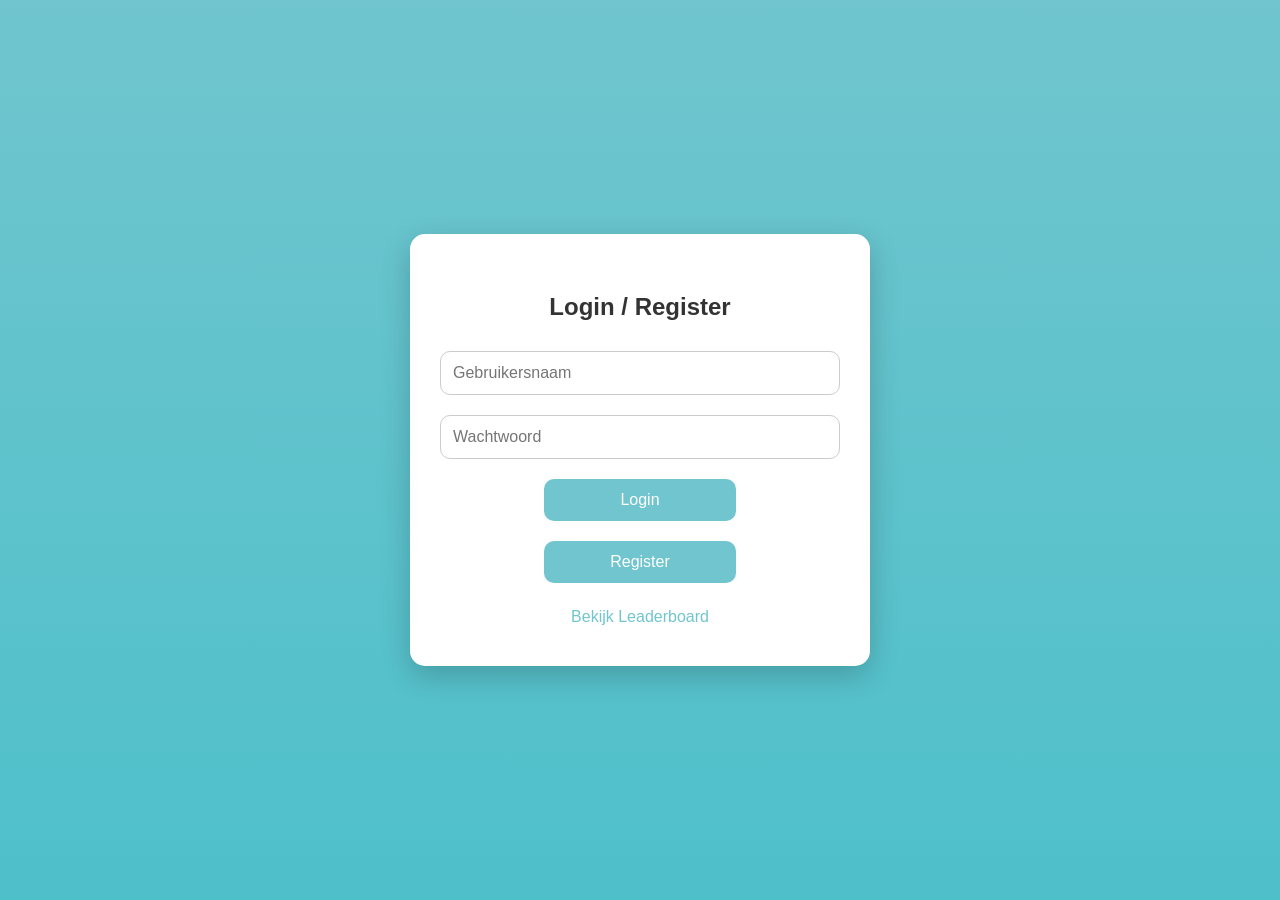
<file: index.html>
<!DOCTYPE html>
<html lang="nl">
<head>

<meta charset="UTF-8">
<meta name="viewport" content="width=device-width, initial-scale=1.0">

<title>Flappy Bird Pro</title>

<link rel="icon" type="image/png" href="favicon.png">

<meta name="description" content="Flappy Bird Pro">

<meta property="og:title" content="Flappy Bird Pro">
<meta property="og:description" content="Flappy Bird Pro">
<meta property="og:type" content="website">
<meta property="og:image" content="https://www.flappybird.straykids.nl/banner.png">

<meta name="twitter:card" content="summary_large_image">
<meta name="twitter:image" content="https://www.flappybird.straykids.nl/banner.png">

<link rel="stylesheet" href="global.css">
<link rel="stylesheet" href="style.css">
</head>

<body>

<div id="menuButton">☰</div>

<div id="menu">
  <a href="index.html">Game</a>
  <a href="leaderboard/index.html">Leaderboard</a>
  <a href="login/index.html">Logout</a>
</div>

<div id="gameWrapper">
  <canvas id="gameCanvas" width="400"></canvas>

  <div id="overlay">
    <div id="overlayText">Flappy Bird</div>
    <button id="startButton">Start</button>
  </div>
</div>

<script src="script.js"></script>

</body>
</html>
</file>
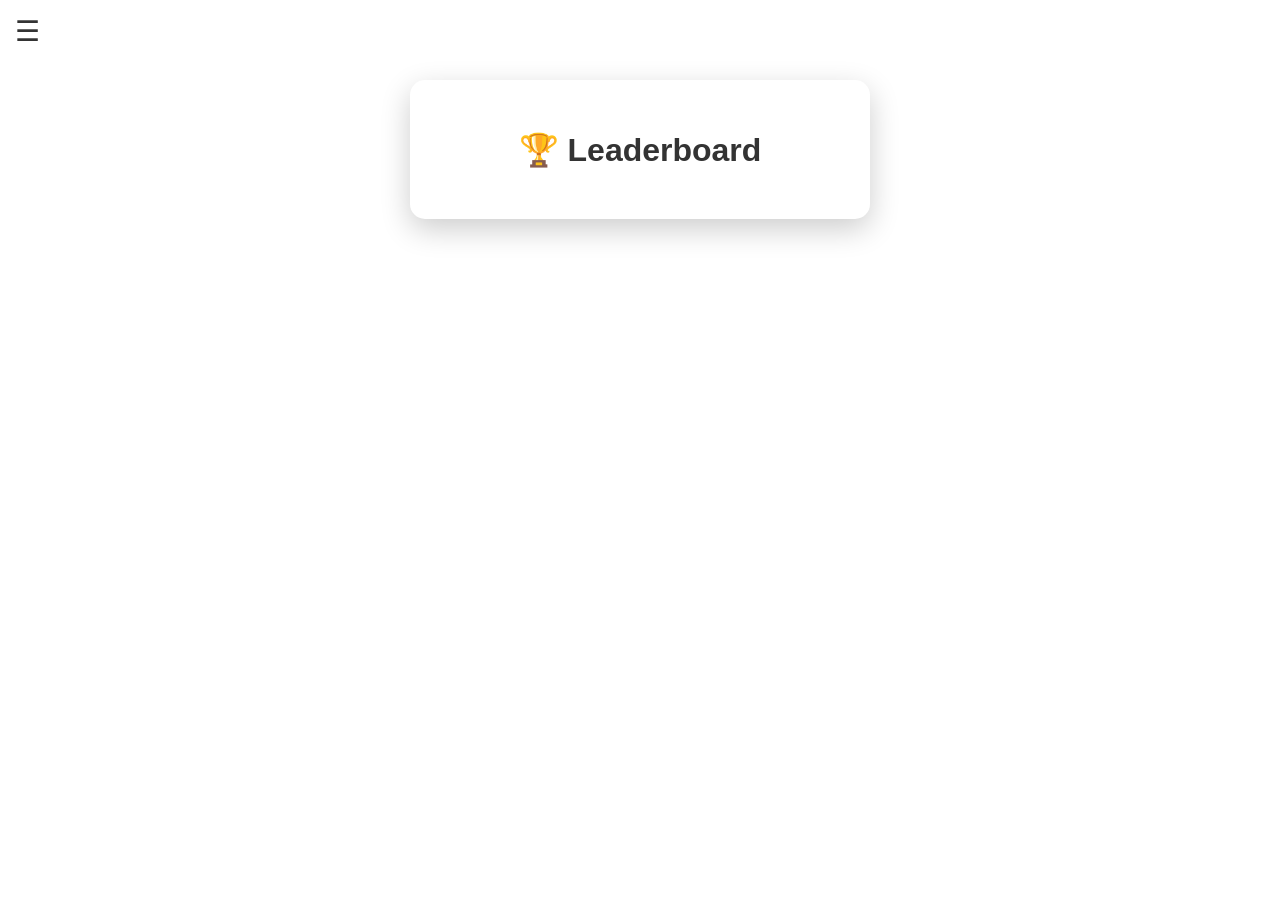
<file: leaderboard/index.html>
<!DOCTYPE html>
<html lang="nl">
<head>
<meta charset="UTF-8">
<title>Leaderboard</title>
<link rel="stylesheet" href="../global.css">
<link rel="stylesheet" href="style.css">
</head>
<body>

<div id="menuButton">☰</div>

<div id="menu">
  <a href="../index.html">Game</a>
  <a href="index.html">Leaderboard</a>
  <a href="../login/index.html">Logout</a>
</div>

<div class="container">
  <h1>🏆 Leaderboard</h1>
  <ol id="scoreList"></ol>
</div>

<script src="script.js"></script>

</body>
</html>
</file>
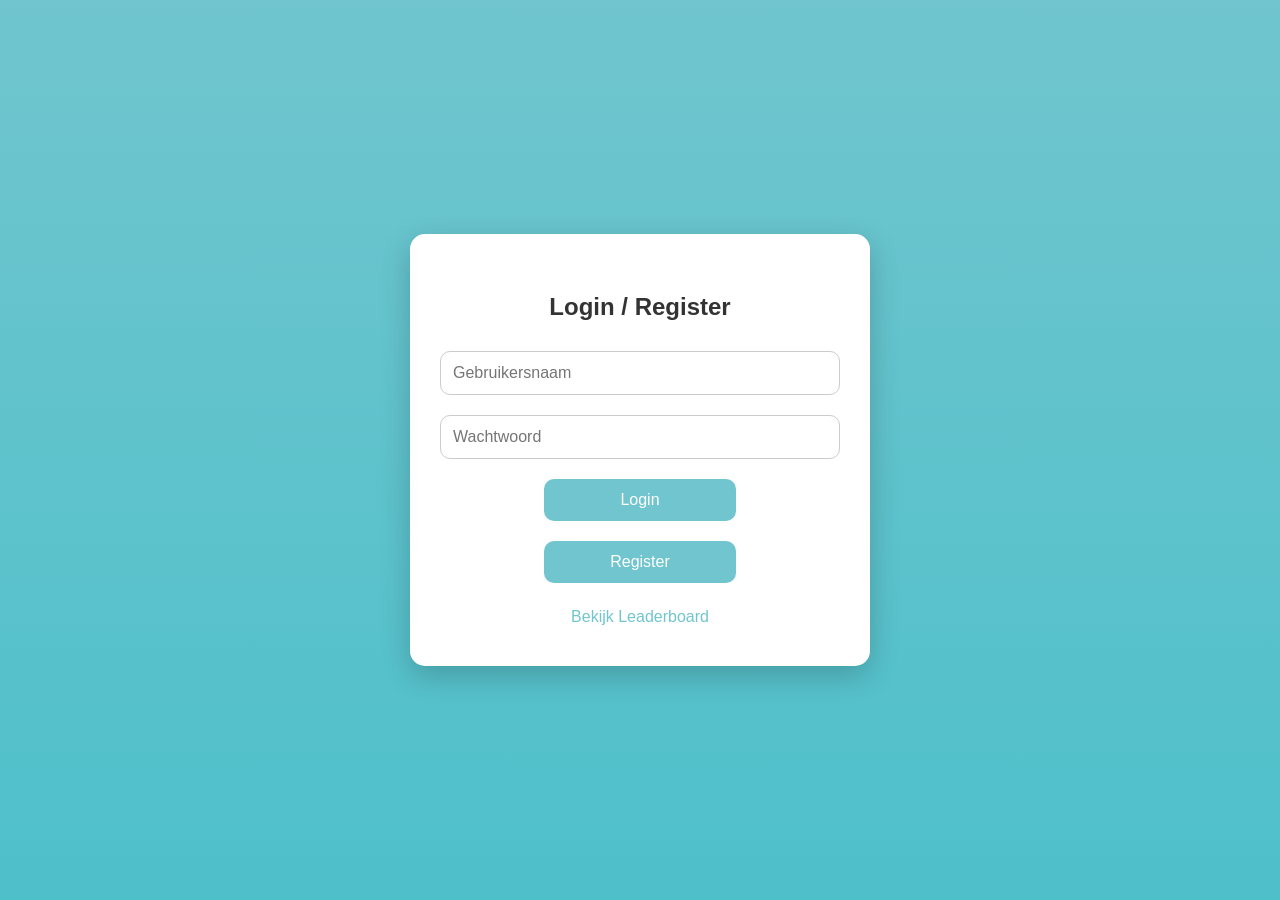
<file: login/index.html>
<!DOCTYPE html>
<html lang="nl">
<head>
<meta charset="UTF-8">
<meta name="viewport" content="width=device-width, initial-scale=1.0">
<title>Login</title>
<link rel="stylesheet" href="style.css">
</head>
<body>

<div class="container">
    <h2>Login / Register</h2>

    <input id="username" placeholder="Gebruikersnaam">
    <input id="password" type="password" placeholder="Wachtwoord">

    <button onclick="login()">Login</button>
    <button onclick="register()">Register</button>

    <a href="../leaderboard/index.html">Bekijk Leaderboard</a>
</div>

<script>
function getUsers() {
    return JSON.parse(localStorage.getItem("users")) || {};
}

function saveUsers(u) {
    localStorage.setItem("users", JSON.stringify(u));
}

function login() {
    let u = username.value.trim();
    let p = password.value;
    let users = getUsers();

    if(users[u] && users[u].password === p){
        localStorage.setItem("currentUser", u);
        location.href="../index.html";
    } else {
        alert("Verkeerde gebruikersnaam of wachtwoord!");
    }
}

function register() {
    let u = username.value.trim();
    let p = password.value;
    let users = getUsers();

    if(users[u]) return alert("Gebruikersnaam bestaat al");

    users[u] = {password: p, scores: []};
    saveUsers(users);

    alert("Account aangemaakt! Je kunt nu inloggen.");
}
</script>

</body>
</html>
</file>
<file: global.css>
body {
  font-family: Arial, sans-serif;
}

/* MENU */
#menuButton {
  position: absolute;
  top: 15px;
  left: 15px;
  font-size: 28px;
  color: white;
  cursor: pointer;
  z-index: 10;
}

#menu {
  position: absolute;
  left: -220px;
  width: 220px;
  height: 100%;
  background: #111;
  transition: 0.3s;
  padding-top: 60px;
  z-index: 9;
}

#menu a {
  color: white;
  display: block;
  padding: 15px;
  text-decoration: none;
}

#menu a:hover {
  background: #222;
}

/* CONTAINER (login + leaderboard) */
.container {
  max-width: 400px;
  margin: 80px auto;
  background: white;
  padding: 30px;
  border-radius: 15px;
  text-align: center;
}
</file>
<file: style.css>
body {
  margin: 0;
  background: black;
  overflow: hidden;
}

/* GAME WRAPPER → PERFECT CENTREREN */
#gameWrapper {
  position: relative;
  width: 400px;
  margin: 0 auto;
}

/* CANVAS */
canvas {
  display: block;
  background: black;
}

/* OVERLAY precies over canvas */
#overlay {
  position: absolute;
  top: 0;
  left: 0;
  width: 100%;
  height: 100%;
  display: flex; /* zichtbaar bij start */
  justify-content: center;
  align-items: center;
  flex-direction: column;
  background: rgba(0,0,0,0.6);
  color: white;
  font-size: 40px;
}

#startButton {
  margin-top: 20px;
  font-size: 20px;
  padding: 10px 20px;
}
</file>
<file: leaderboard/style.css>
/* Leaderboard container */
.container {
    max-width: 400px;
    margin: 80px auto;
    background: white;
    padding: 30px;
    border-radius: 15px;
    text-align: center;
    box-shadow: 0 10px 30px rgba(0,0,0,0.2);
}

/* Leaderboard titel */
h1 {
    margin-bottom: 20px;
    color: #333;
}

/* Scores lijst */
ol {
    list-style: decimal;
    padding-left: 20px;
    text-align: left;
}

ol li {
    padding: 10px 0;
    border-bottom: 1px solid #eee;
    font-size: 18px;
    color: #555;
}

/* Menu styling */
#menuButton {
    position: absolute;
    top: 15px;
    left: 15px;
    font-size: 28px;
    color: #333;
    cursor: pointer;
    z-index: 10;
}

#menu {
    position: absolute;
    left: -220px;
    width: 220px;
    height: 100%;
    background: #111;
    transition: 0.3s;
    padding-top: 60px;
    z-index: 9;
}

#menu a {
    color: white;
    display: block;
    padding: 15px;
    text-decoration: none;
}

#menu a:hover {
    background: #222;
}
</file>
<file: login/style.css>
body {
    margin: 0;
    font-family: Arial, sans-serif;
    background: linear-gradient(#70c5ce, #4ec0ca);
    height: 100vh;
    display: flex;
    justify-content: center;
    align-items: center;
}

/* Login container */
.container {
    max-width: 400px;
    width: 90%;
    background: white;
    padding: 40px 30px;
    border-radius: 15px;
    box-shadow: 0 10px 30px rgba(0,0,0,0.2);
    text-align: center;
}

/* Titels */
h2 {
    margin-bottom: 20px;
    color: #333;
}

/* Inputs */
input {
    width: 100%;
    padding: 12px;
    margin: 10px 0;
    border-radius: 10px;
    border: 1px solid #ccc;
    font-size: 16px;
    box-sizing: border-box;
}

/* Buttons */
button {
    width: 48%;
    padding: 12px;
    margin: 10px 1%;
    border: none;
    border-radius: 10px;
    background: #70c5ce;
    color: white;
    font-size: 16px;
    cursor: pointer;
    transition: 0.2s;
}

button:hover {
    background: #5ab0b9;
}

/* Links */
a {
    display: block;
    margin-top: 15px;
    color: #70c5ce;
    text-decoration: none;
}

a:hover {
    text-decoration: underline;
}
</file>
